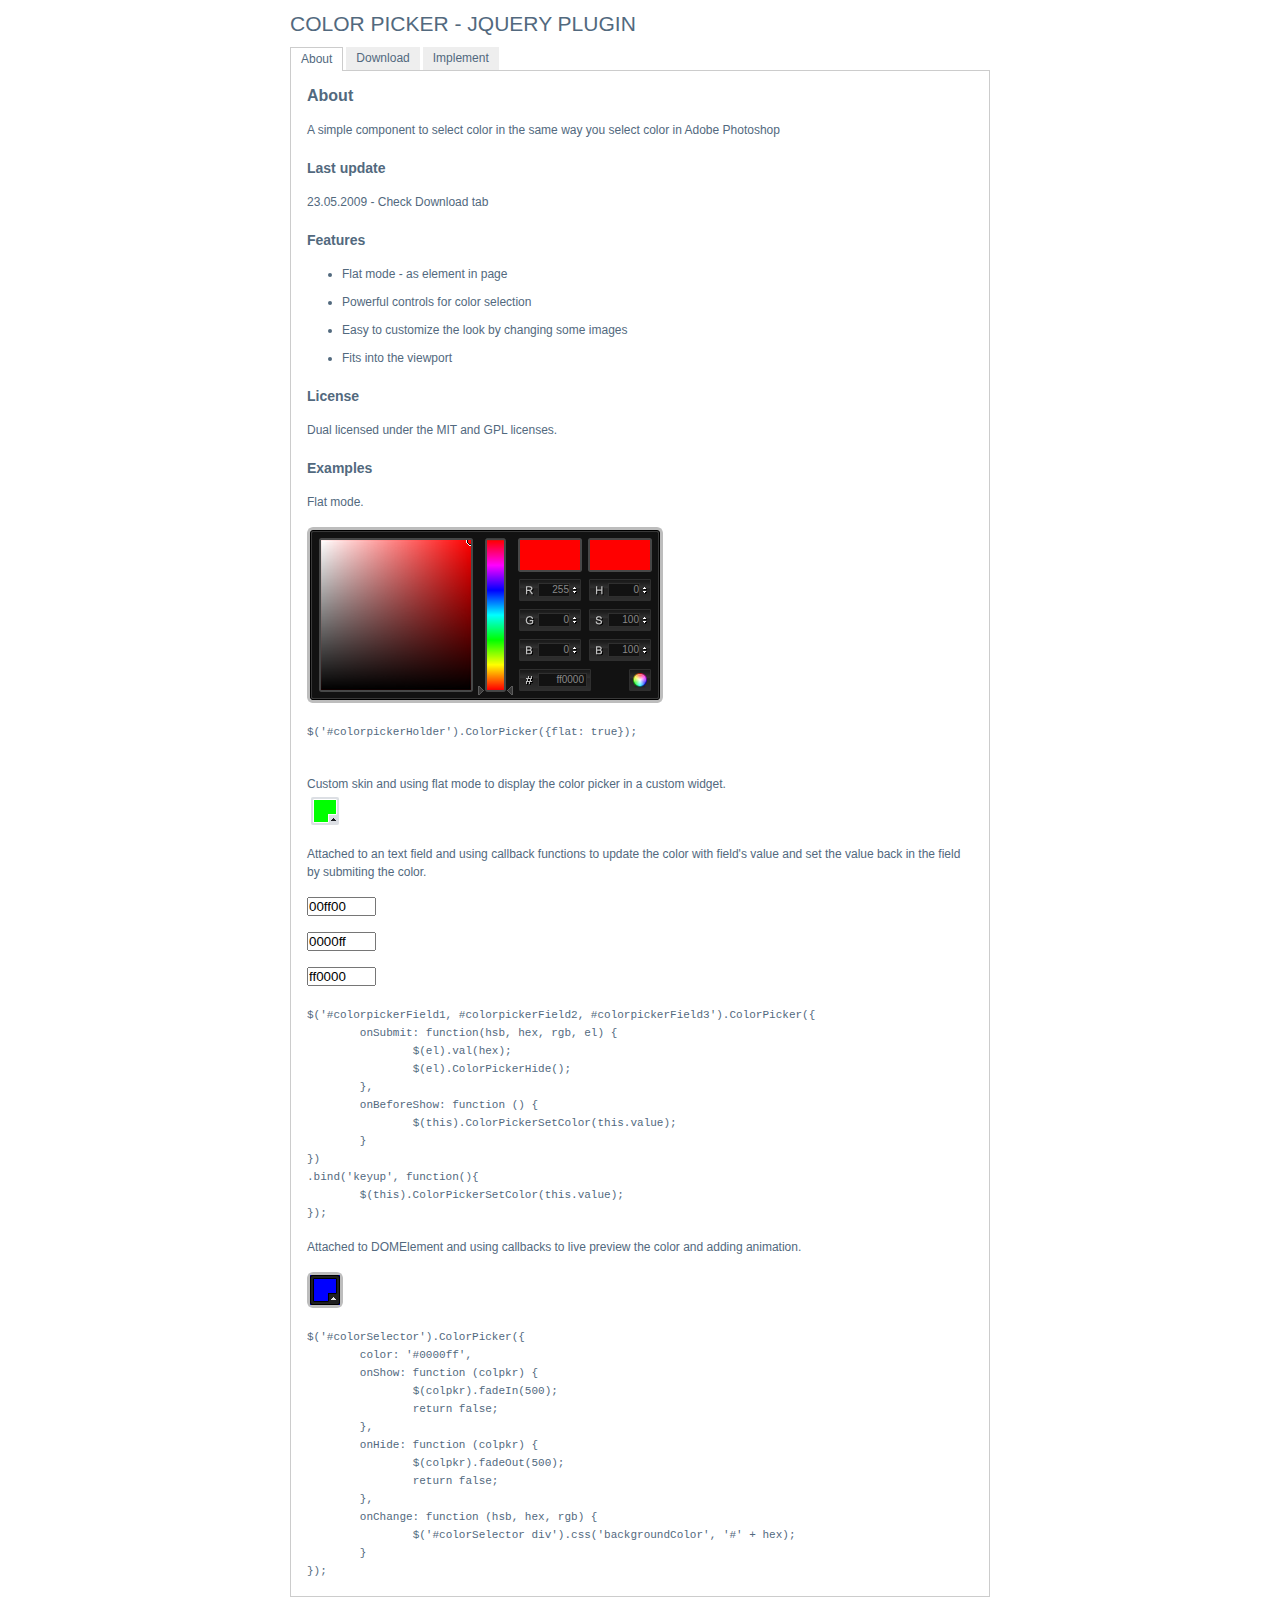
<file: includes/js/colorpicker/index.html>
<!DOCTYPE html PUBLIC "-//W3C//DTD XHTML 1.0 Strict//EN" "http://www.w3.org/TR/xhtml1/DTD/xhtml1-strict.dtd">
<html xmlns="http://www.w3.org/1999/xhtml" xml:lang="en" lang="en">
<head>
	<link rel="stylesheet" href="css/colorpicker.css" type="text/css" />
    <link rel="stylesheet" media="screen" type="text/css" href="css/layout.css" />
    <title>ColorPicker - jQuery plugin</title>
	<script type="text/javascript" src="js/jquery.js"></script>
	<script type="text/javascript" src="js/colorpicker.js"></script>
    <script type="text/javascript" src="js/eye.js"></script>
    <script type="text/javascript" src="js/utils.js"></script>
    <script type="text/javascript" src="js/layout.js?ver=1.0.2"></script>
</head>
<body>
    <div class="wrapper">
        <h1>Color Picker - jQuery plugin</h1>
        <ul class="navigationTabs">
            <li><a href="#about" rel="about">About</a></li>
            <li><a href="#download" rel="download">Download</a></li>
            <li><a href="#implement" rel="implement">Implement</a></li>
        </ul>
        <div class="tabsContent">
            <div class="tab">
                <h2>About</h2>
                <p>A simple component to select color in the same way you select color in Adobe Photoshop</p>
				<h3>Last update</h3>
				<p>23.05.2009 - Check Download tab</p>
                <h3>Features</h3>
                <ul>
                    <li>Flat mode - as element in page</li>
                    <li>Powerful controls for color selection</li>
					<li>Easy to customize the look by changing some images</li>
					<li>Fits into the viewport</li>
                </ul>
				<h3>License</h3>
				<p>Dual licensed under the MIT and GPL licenses.</p>
                <h3>Examples</h3>
                <p>Flat mode.</p>
                <p id="colorpickerHolder">
                </p>
                <pre>
$('#colorpickerHolder').ColorPicker({flat: true});
                </pre>
                <p>Custom skin and using flat mode to display the color picker in a custom widget.</p>
				<div id="customWidget">
					<div id="colorSelector2"><div style="background-color: #00ff00"></div></div>
	                <div id="colorpickerHolder2">
	                </div>
				</div>

				<p>Attached to an text field and using callback functions to update the color with field's value and set the value back in the field by submiting the color.</p>
				<p><input type="text" maxlength="6" size="6" id="colorpickerField1" value="00ff00" /></p>
				<p><input type="text" maxlength="6" size="6" id="colorpickerField3" value="0000ff" /></p>
				<p><input type="text" maxlength="6" size="6" id="colorpickerField2" value="ff0000" /></p>
				<pre>$('#colorpickerField1, #colorpickerField2, #colorpickerField3').ColorPicker({
	onSubmit: function(hsb, hex, rgb, el) {
		$(el).val(hex);
		$(el).ColorPickerHide();
	},
	onBeforeShow: function () {
		$(this).ColorPickerSetColor(this.value);
	}
})
.bind('keyup', function(){
	$(this).ColorPickerSetColor(this.value);
});
</pre>
				<p>Attached to DOMElement and using callbacks to live preview the color and adding animation.</p>
				<p>
					<div id="colorSelector"><div style="background-color: #0000ff"></div></div>
				</p>
				<pre>
$('#colorSelector').ColorPicker({
	color: '#0000ff',
	onShow: function (colpkr) {
		$(colpkr).fadeIn(500);
		return false;
	},
	onHide: function (colpkr) {
		$(colpkr).fadeOut(500);
		return false;
	},
	onChange: function (hsb, hex, rgb) {
		$('#colorSelector div').css('backgroundColor', '#' + hex);
	}
});
</pre>
            </div>
            <div class="tab">
                <h2>Download</h2>
                <p><a href="colorpicker.zip">colorpicker.zip (73 kb)</a>: jQuery, Javscript files, CSS files, images, examples and instructions.</p>
                <h3>Changelog</h3>
                <dl>
					<dt>23.05.2009</dt>
					<dd>Added: close on color selection example</dd>
					<dd>Added: restore original color option</dd>
					<dd>Changed: color update on key up event</dd>
					<dd>Fixed: colorpicker hide and show methods</dd>
					<dd>Fixed: reference to options. Multiple fields with colorpickers is possible now.</dd>
					<dd>Fixed: RGB to HSB convertion</dd>
					<dt>22.08.2008</dt>
					<dd>Fixed bug: where some events were not canceled right on Safari</dd>
					<dd>Fixed bug: where teh view port was not detected right on Safari</dd>
					<dt>16-07-2008</dt>
					<dd>Fixed bug where the letter 'F' could not be typed in the Hex field</dd>
					<dd>Fixed bug where the changes on Hex field where not parsed</dd>
					<dd>Added new option 'livePreview'</dd>
					<dt>08-07-2008</dt>
					<dd>Fixed typo in the code, both JavaScript and CSS</dd>
					<dd>Changed the cursor for some elements</dd>
					<dd>Added new demo explaining how to implement custom skin</dd>
					<dt>07.07.2008</dt>
					<dd>The first release.</dd>
                </dl>
            </div>
            <div class="tab">
                <h2>Implement</h2>
                <p>Attach the Javascript and CSS files to your document. Edit CSS file and fix the paths to  images and change colors to fit your site theme.</p>
                <pre>
&lt;link rel="stylesheet" media="screen" type="text/css" href="css/colorpicker.css" /&gt;
&lt;script type="text/javascript" src="js/colorpicker.js"&gt;&lt;/script&gt;
                </pre>
                <h3>Invocation code</h3>
                <p>All you have to do is to select the elements in a jQuery way and call the plugin.</p>
                <pre>
 $('input').ColorPicker(options);
                </pre>
                <h3>Options</h3>
                <p>A hash of parameters. All parameters are optional.</p>
                <table>
                	<tr>
                		<td><strong>eventName</strong></td>
                		<td>string</td>
                		<td>The desired event to trigger the colorpicker. Default: 'click'</td>
                	</tr>
                	<tr>
                		<td><strong>color</strong></td>
                		<td>string or hash</td>
                		<td>The default color. String for hex color or hash for RGB and HSB ({r:255, r:0, b:0}) . Default: 'ff0000'</td>
                	</tr>
                	<tr>
                		<td><strong>flat</strong></td>
                		<td>boolean</td>
                		<td>Whatever if the color picker is appended to the element or triggered by an event. Default false</td>
                	</tr>
                	<tr>
                		<td><strong>livePreview</strong></td>
                		<td>boolean</td>
                		<td>Whatever if the color values are filled in the fields while changing values on selector or a field. If false it may improve speed. Default true</td>
                	</tr>
                	<tr>
                		<td><strong>onShow</strong></td>
                		<td>function</td>
                		<td>Callback function triggered when the color picker is shown</td>
                	</tr>
                	<tr>
                		<td><strong>onBeforeShow</strong></td>
                		<td>function</td>
                		<td>Callback function triggered before the color picker is shown</td>
                	</tr>
                	<tr>
                		<td><strong>onHide</strong></td>
                		<td>function</td>
                		<td>Callback function triggered when the color picker is hidden</td>
                	</tr>
                	<tr>
                		<td><strong>onChange</strong></td>
                		<td>function</td>
                		<td>Callback function triggered when the color is changed</td>
                	</tr>
                	<tr>
                		<td><strong>onSubmit</strong></td>
                		<td>function</td>
                		<td>Callback function triggered when the color it is chosen</td>
                	</tr>
                </table>
                <h3>Set color</h3>
                <p>If you want to set a new color.</p>
                <pre>$('input').ColorPickerSetColor(color);</pre>
				<p>The 'color' argument is the same format as the option color, string for hex color or hash for RGB and HSB ({r:255, r:0, b:0}).</p>
            </div>
        </div>
    </div>
</body>
</html>
</file>
<file: includes/js/colorpicker/css/colorpicker.css>
.colorpicker {
	width: 356px;
	height: 176px;
	overflow: hidden;
	position: absolute;
	background: url(../images/colorpicker_background.png);
	font-family: Arial, Helvetica, sans-serif;
	display: none;
}
.colorpicker_color {
	width: 150px;
	height: 150px;
	left: 14px;
	top: 13px;
	position: absolute;
	background: #f00;
	overflow: hidden;
	cursor: crosshair;
}
.colorpicker_color div {
	position: absolute;
	top: 0;
	left: 0;
	width: 150px;
	height: 150px;
	background: url(../images/colorpicker_overlay.png);
}
.colorpicker_color div div {
	position: absolute;
	top: 0;
	left: 0;
	width: 11px;
	height: 11px;
	overflow: hidden;
	background: url(../images/colorpicker_select.gif);
	margin: -5px 0 0 -5px;
}
.colorpicker_hue {
	position: absolute;
	top: 13px;
	left: 171px;
	width: 35px;
	height: 150px;
	cursor: n-resize;
}
.colorpicker_hue div {
	position: absolute;
	width: 35px;
	height: 9px;
	overflow: hidden;
	background: url(../images/colorpicker_indic.gif) left top;
	margin: -4px 0 0 0;
	left: 0px;
}
.colorpicker_new_color {
	position: absolute;
	width: 60px;
	height: 30px;
	left: 213px;
	top: 13px;
	background: #f00;
}
.colorpicker_current_color {
	position: absolute;
	width: 60px;
	height: 30px;
	left: 283px;
	top: 13px;
	background: #f00;
}
.colorpicker input {
	background-color: transparent;
	border: 1px solid transparent;
	position: absolute;
	font-size: 10px;
	font-family: Arial, Helvetica, sans-serif;
	color: #898989;
	top: 4px;
	right: 11px;
	text-align: right;
	margin: 0;
	padding: 0;
	height: 11px;
}
.colorpicker_hex {
	position: absolute;
	width: 72px;
	height: 22px;
	background: url(../images/colorpicker_hex.png) top;
	left: 212px;
	top: 142px;
}
.colorpicker_hex input {
	right: 6px;
}
.colorpicker_field {
	height: 22px;
	width: 62px;
	background-position: top;
	position: absolute;
}
.colorpicker_field span {
	position: absolute;
	width: 12px;
	height: 22px;
	overflow: hidden;
	top: 0;
	right: 0;
	cursor: n-resize;
}
.colorpicker_rgb_r {
	background-image: url(../images/colorpicker_rgb_r.png);
	top: 52px;
	left: 212px;
}
.colorpicker_rgb_g {
	background-image: url(../images/colorpicker_rgb_g.png);
	top: 82px;
	left: 212px;
}
.colorpicker_rgb_b {
	background-image: url(../images/colorpicker_rgb_b.png);
	top: 112px;
	left: 212px;
}
.colorpicker_hsb_h {
	background-image: url(../images/colorpicker_hsb_h.png);
	top: 52px;
	left: 282px;
}
.colorpicker_hsb_s {
	background-image: url(../images/colorpicker_hsb_s.png);
	top: 82px;
	left: 282px;
}
.colorpicker_hsb_b {
	background-image: url(../images/colorpicker_hsb_b.png);
	top: 112px;
	left: 282px;
}
.colorpicker_submit {
	position: absolute;
	width: 22px;
	height: 22px;
	background: url(../images/colorpicker_submit.png) top;
	left: 322px;
	top: 142px;
	overflow: hidden;
}
.colorpicker_focus {
	background-position: center;
}
.colorpicker_hex.colorpicker_focus {
	background-position: bottom;
}
.colorpicker_submit.colorpicker_focus {
	background-position: bottom;
}
.colorpicker_slider {
	background-position: bottom;
}
</file>
<file: includes/js/colorpicker/css/layout.css>
body,div,dl,dt,dd,ul,ol,li,h1,h2,h3,h4,h5,h6,pre,form,fieldset,input,textarea,p,blockquote,th,td { 
	margin:0;
	padding:0;
}
table {
	border-collapse:collapse;
	border-spacing:0;
}
fieldset,img { 
	border:0;
}
address,caption,cite,code,dfn,em,strong,th,var {
	font-style:normal;
	font-weight:normal;
}
ol,ul {
	list-style:none;
}
caption,th {
	text-align:left;
}
h1,h2,h3,h4,h5,h6 {
	font-size:100%;
	font-weight:normal;
}
q:before,q:after {
	content:'';
}
abbr,acronym { border:0;
}
html, body {
	background-color: #fff;
	font-family: Arial, Helvetica, sans-serif;
	font-size: 12px;
	line-height: 18px;
	color: #52697E;
}
body {
	text-align: center;
	overflow: auto;
}
.wrapper {
	width: 700px;
	margin: 0 auto;
	text-align: left;
}
h1 {
	font-size: 21px;
	height: 47px;
	line-height: 47px;
	text-transform: uppercase;
}
.navigationTabs {
	height: 23px;
	line-height: 23px;
	border-bottom: 1px solid #ccc;
}
.navigationTabs li {
	float: left;
	height: 23px;
	line-height: 23px;
	padding-right: 3px;
}
.navigationTabs li a{
	float: left;
	dispaly: block;
	height: 23px;
	line-height: 23px;
	padding: 0 10px;
	overflow: hidden;
	color: #52697E;
	background-color: #eee;
	position: relative;
	text-decoration: none;
}
.navigationTabs li a:hover {
	background-color: #f0f0f0;
}
.navigationTabs li a.active {
	background-color: #fff;
	border: 1px solid #ccc;
	border-bottom: 0px solid;
}
.tabsContent {
	border: 1px solid #ccc;
	border-top: 0px solid;
	width: 698px;
	overflow: hidden;
}
.tab {
	padding: 16px;
	display: none;
}
.tab h2 {
	font-weight: bold;
	font-size: 16px;
}
.tab h3 {
	font-weight: bold;
	font-size: 14px;
	margin-top: 20px;
}
.tab p {
	margin-top: 16px;
	clear: both;
}
.tab ul {
	margin-top: 16px;
	list-style: disc;
}
.tab li {
	margin: 10px 0 0 35px;
}
.tab a {
	color: #8FB0CF;
}
.tab strong {
	font-weight: bold;
}
.tab pre {
	font-size: 11px;
	margin-top: 20px;
	width: 668px;
	overflow: auto;
	clear: both;
}
.tab table {
	width: 100%;
}
.tab table td {
	padding: 6px 10px 6px 0;
	vertical-align: top;
}
.tab dt {
	margin-top: 16px;
}

#colorSelector {
	position: relative;
	width: 36px;
	height: 36px;
	background: url(../images/select.png);
}
#colorSelector div {
	position: absolute;
	top: 3px;
	left: 3px;
	width: 30px;
	height: 30px;
	background: url(../images/select.png) center;
}
#colorSelector2 {
	position: absolute;
	top: 0;
	left: 0;
	width: 36px;
	height: 36px;
	background: url(../images/select2.png);
}
#colorSelector2 div {
	position: absolute;
	top: 4px;
	left: 4px;
	width: 28px;
	height: 28px;
	background: url(../images/select2.png) center;
}
#colorpickerHolder2 {
	top: 32px;
	left: 0;
	width: 356px;
	height: 0;
	overflow: hidden;
	position: absolute;
}
#colorpickerHolder2 .colorpicker {
	background-image: url(../images/custom_background.png);
	position: absolute;
	bottom: 0;
	left: 0;
}
#colorpickerHolder2 .colorpicker_hue div {
	background-image: url(../images/custom_indic.gif);
}
#colorpickerHolder2 .colorpicker_hex {
	background-image: url(../images/custom_hex.png);
}
#colorpickerHolder2 .colorpicker_rgb_r {
	background-image: url(../images/custom_rgb_r.png);
}
#colorpickerHolder2 .colorpicker_rgb_g {
	background-image: url(../images/custom_rgb_g.png);
}
#colorpickerHolder2 .colorpicker_rgb_b {
	background-image: url(../images/custom_rgb_b.png);
}
#colorpickerHolder2 .colorpicker_hsb_s {
	background-image: url(../images/custom_hsb_s.png);
	display: none;
}
#colorpickerHolder2 .colorpicker_hsb_h {
	background-image: url(../images/custom_hsb_h.png);
	display: none;
}
#colorpickerHolder2 .colorpicker_hsb_b {
	background-image: url(../images/custom_hsb_b.png);
	display: none;
}
#colorpickerHolder2 .colorpicker_submit {
	background-image: url(../images/custom_submit.png);
}
#colorpickerHolder2 .colorpicker input {
	color: #778398;
}
#customWidget {
	position: relative;
	height: 36px;
}
</file>
